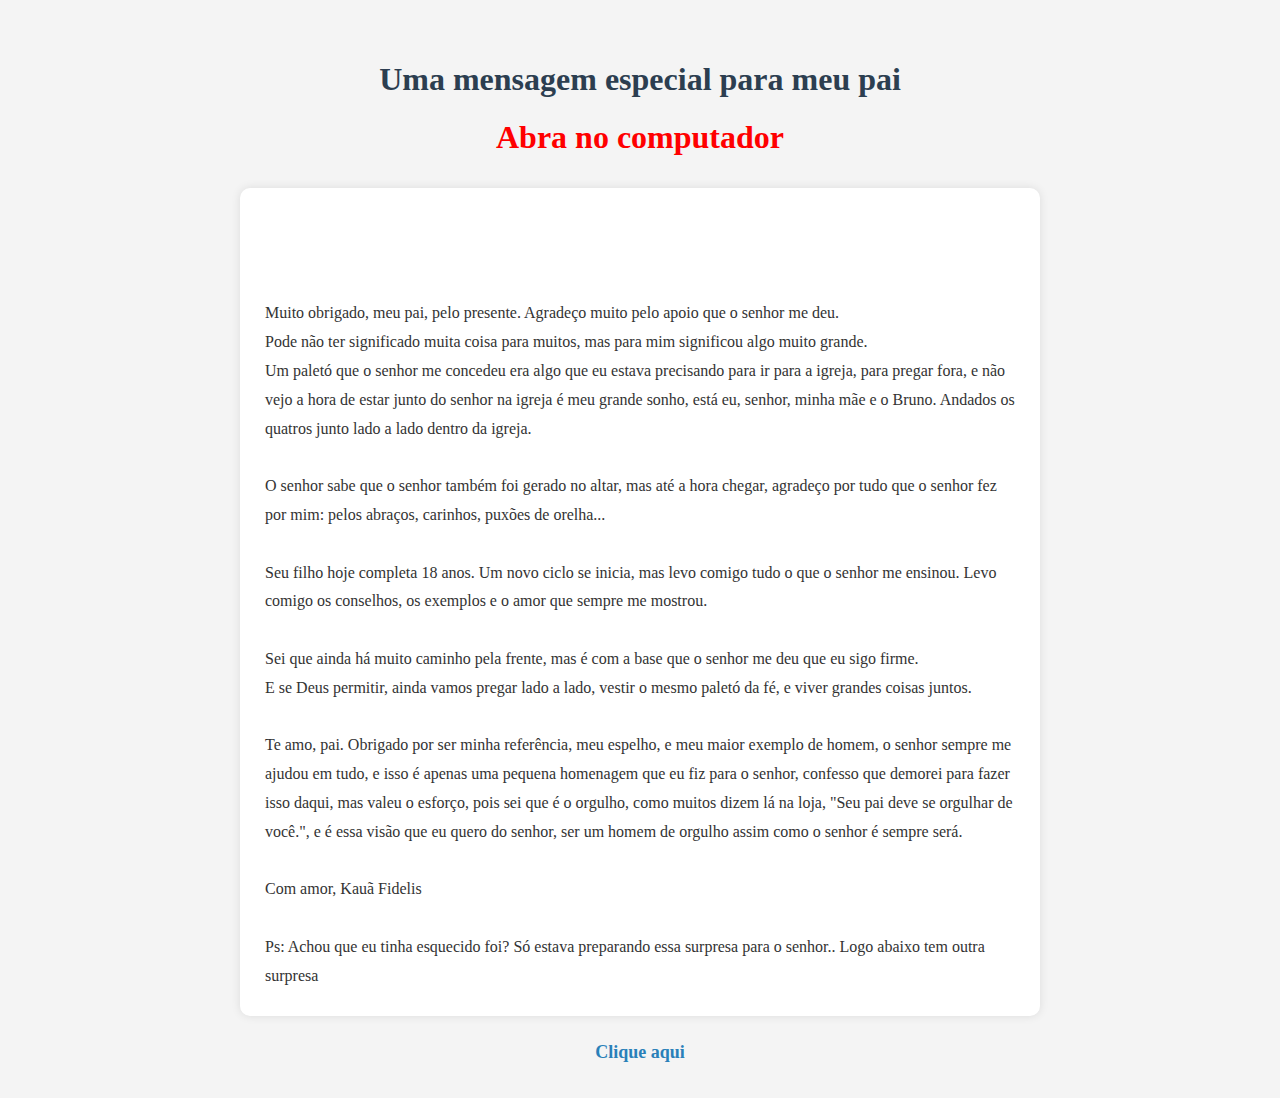
<file: index.html>
<!DOCTYPE html>
<html lang="pt-br">
<head>
  <meta charset="UTF-8">
  <title>Mensagem para meu pai</title>
  <style>
    body {
      background-color: #f4f4f4;
      font-family: 'Georgia', serif;
      padding: 30px;
      max-width: 800px;
      margin: auto;
      line-height: 1.8;
      color: #333;
    }
    .mensagem {
      background-color: #fff;
      padding: 25px;
      border-radius: 10px;
      box-shadow: 0 0 10px rgba(0,0,0,0.1);
      white-space: pre-line;
      margin-bottom: 20px;
    }
    h1 {
      text-align: center;
      color: #2c3e50;
    }
    .link-pagina2 {
      display: block;
      text-align: center;
      font-size: 18px;
      margin-top: 20px;
    }
    .link-pagina2 a {
      text-decoration: none;
      color: #2980b9;
      font-weight: bold;
    }
    .link-pagina2 a:hover {
      text-decoration: underline;
    }

    .color-title{
      color: #ff0000;
    }
  </style>
</head>
<body>

  <h1>Uma mensagem especial para meu pai <div class="color-title">Abra no computador</div></h1>
  <div class="mensagem" id="mensagem"></div>

  <div class="link-pagina2">
    <a href="pagina2.html">Clique aqui</a>
  </div>

  <script>
    const mensagem = `


Muito obrigado, meu pai, pelo presente. Agradeço muito pelo apoio que o senhor me deu. 
Pode não ter significado muita coisa para muitos, mas para mim significou algo muito grande. 
Um paletó que o senhor me concedeu era algo que eu estava precisando para ir para a igreja, para pregar fora, e não vejo a hora de estar junto do senhor na igreja é meu grande sonho, está eu, senhor, minha mãe e o Bruno. Andados os quatros junto lado a lado dentro da igreja.

O senhor sabe que o senhor também foi gerado no altar, mas até a hora chegar, agradeço por tudo que o senhor fez por mim: pelos abraços, carinhos, puxões de orelha...

Seu filho hoje completa 18 anos. Um novo ciclo se inicia, mas levo comigo tudo o que o senhor me ensinou.  Levo comigo os conselhos, os exemplos e o amor que sempre me mostrou. 

Sei que ainda há muito caminho pela frente, mas é com a base que o senhor me deu que eu sigo firme.
E se Deus permitir, ainda vamos pregar lado a lado, vestir o mesmo paletó da fé, e viver grandes coisas juntos.

Te amo, pai. Obrigado por ser minha referência, meu espelho, e meu maior exemplo de homem, o senhor sempre me ajudou em tudo, e isso é apenas uma pequena homenagem que eu fiz para o senhor, confesso que demorei para fazer isso daqui, mas valeu o esforço, pois sei que é o orgulho, como muitos dizem lá na loja, "Seu pai deve se orgulhar de você.", e é essa visão que eu quero do senhor, ser um homem de orgulho assim como o senhor é sempre será.

Com amor, Kauã Fidelis 

Ps: Achou que eu tinha esquecido foi? Só estava preparando essa surpresa para o senhor.. Logo abaixo tem outra surpresa`;

    document.getElementById("mensagem").textContent = mensagem;
  </script>

</body>
</html>
</file>
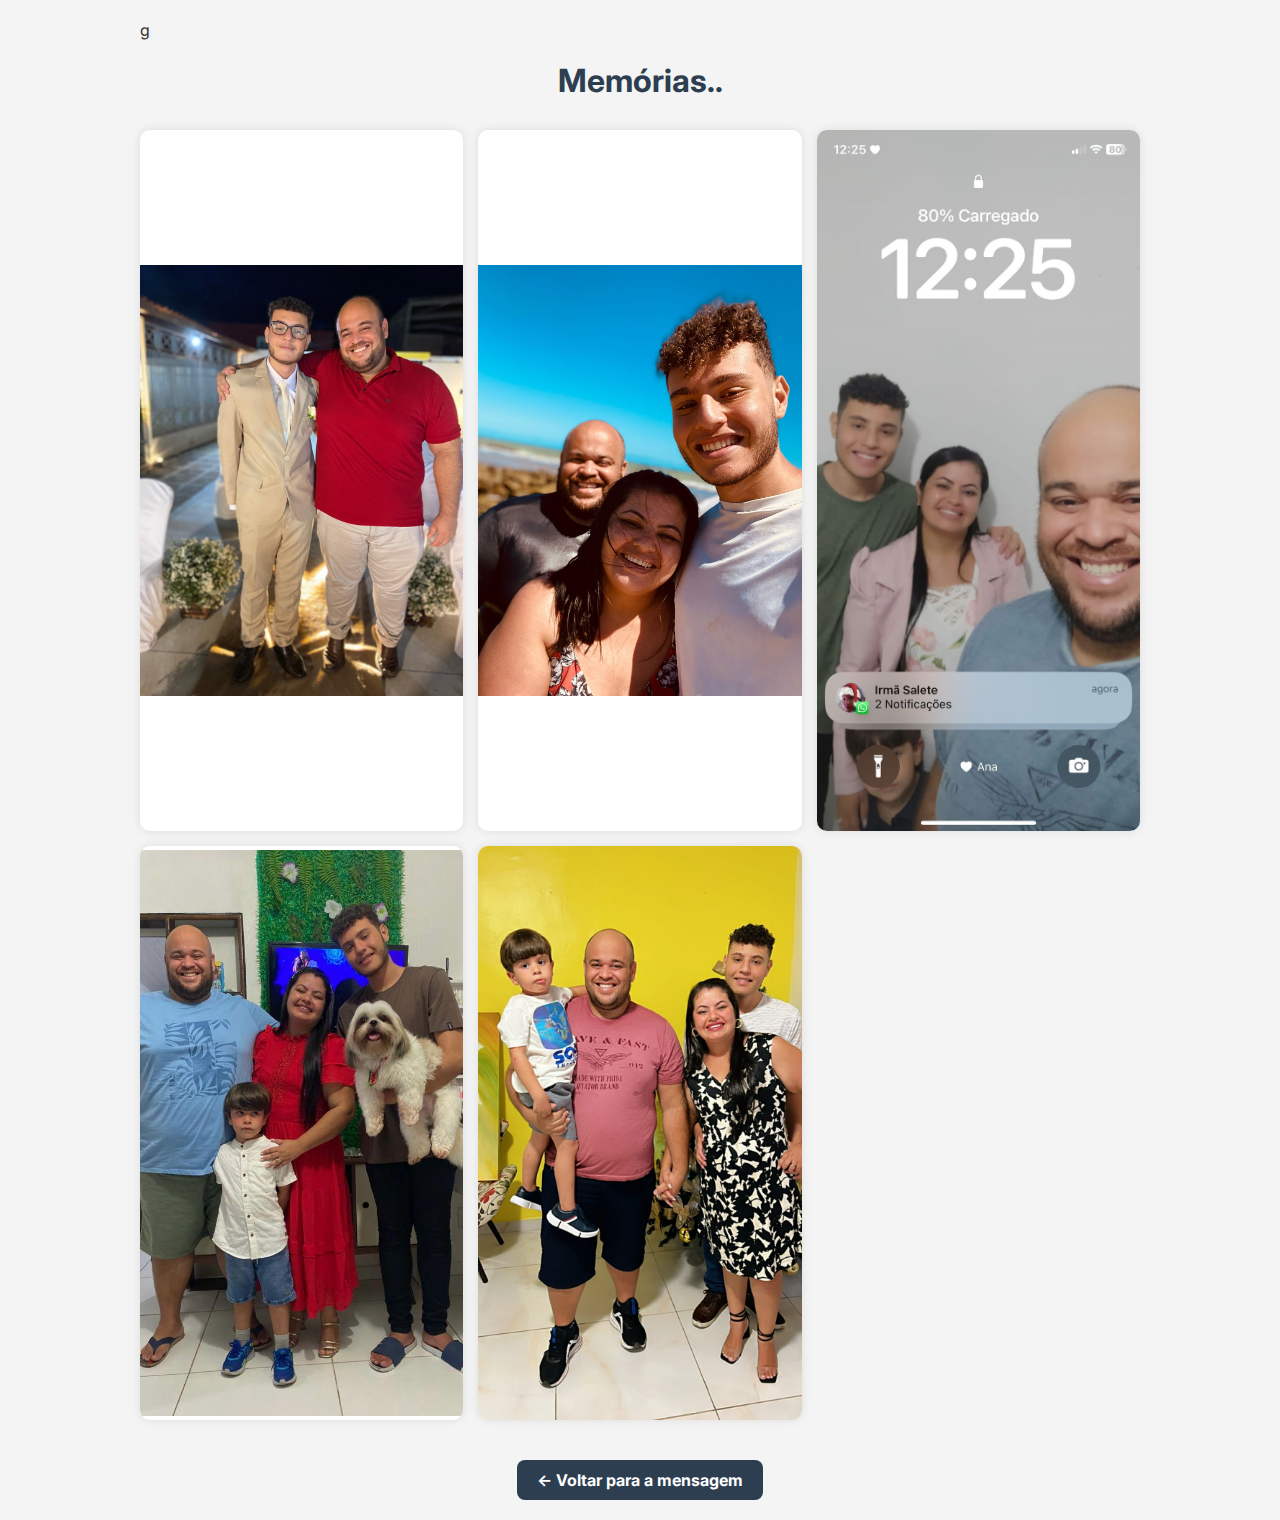
<file: pagina2.html>
<!DOCTYPE html>
<html lang="pt-br">
<head>
  <meta charset="UTF-8">
  <meta name="viewport" content="width=device-width, initial-scale=1.0">
g
  <title>Álbum de Fotos</title>
  <link rel="stylesheet" href="estilo.css">
  <link rel="preconnect" href="https://fonts.googleapis.com">
<link rel="preconnect" href="https://fonts.gstatic.com" crossorigin>
<link href="https://fonts.googleapis.com/css2?family=Inter:ital,opsz,wght@0,14..32,100..900;1,14..32,100..900&family=Roboto:ital,wght@0,100..900;1,100..900&display=swap" rel="stylesheet">
</head>
<body>

  <h1>Memórias..</h1>

  <div class="galeria">
  
    <div class="foto"><img src="./images/foto-1.jpg" alt="Foto 1"></div>
    <div class="foto"><img src="./images/foto-2.jpg" alt="Foto 2"></div>
    <div class="foto"><img src="./images/foto-3.jpg" alt="Foto 3"></div>
    <div class="foto"><img src="./images/foto-4.jpg" alt="Foto 4"></div>
    <div class="foto"><img src="./images/foto-5.jpg" alt="Foto 4"></div>
  </div>

  <div class="voltar">
    <a href="index.html">← Voltar para a mensagem</a>
  </div>
</body>
</html>
</body>
</html>
</file>
<file: estilo.css>
body {
  background-color: #f4f4f4;
  font-family: "Inter", sans-serif;
  font-optical-sizing: auto;
  font-style: normal;
  padding: 10px;
  margin: 0;
  color: #333;
  /* Removido max-width */
}

h1 {
  text-align: center;
  color: #2c3e50;
  margin-bottom: 30px;
  font-size: 1.5rem;
}

.galeria {
  display: grid;
  grid-template-columns: 1fr;
  gap: 15px;
}

.foto {
  background-color: #fff;
  border-radius: 10px;
  overflow: hidden;
  box-shadow: 0 0 10px rgba(0,0,0,0.1);
  transition: transform 0.3s;
  display: flex;
  justify-content: center;
  align-items: center;
  height: auto;
}

.foto:hover {
  transform: scale(1.02);
}

.foto img {
  width: 100%;
  height: auto;
  display: block;
}

.voltar {
  text-align: center;
  margin-top: 40px;
}

.voltar a {
  display: inline-block;
  padding: 10px 20px;
  background-color: #2c3e50;
  color: white;
  text-decoration: none;
  font-weight: bold;
  border-radius: 8px;
  transition: background-color 0.3s;
}

.voltar a:hover {
  background-color: #34495e;
}


/* Para telas maiores */
@media (min-width: 600px) {
  .galeria {
    grid-template-columns: repeat(auto-fit, minmax(250px, 1fr));
  }

  h1 {
    font-size: 2rem;
  }

  body {
    padding: 20px;
    max-width: 1000px;
    margin: auto;
  }
}
</file>
